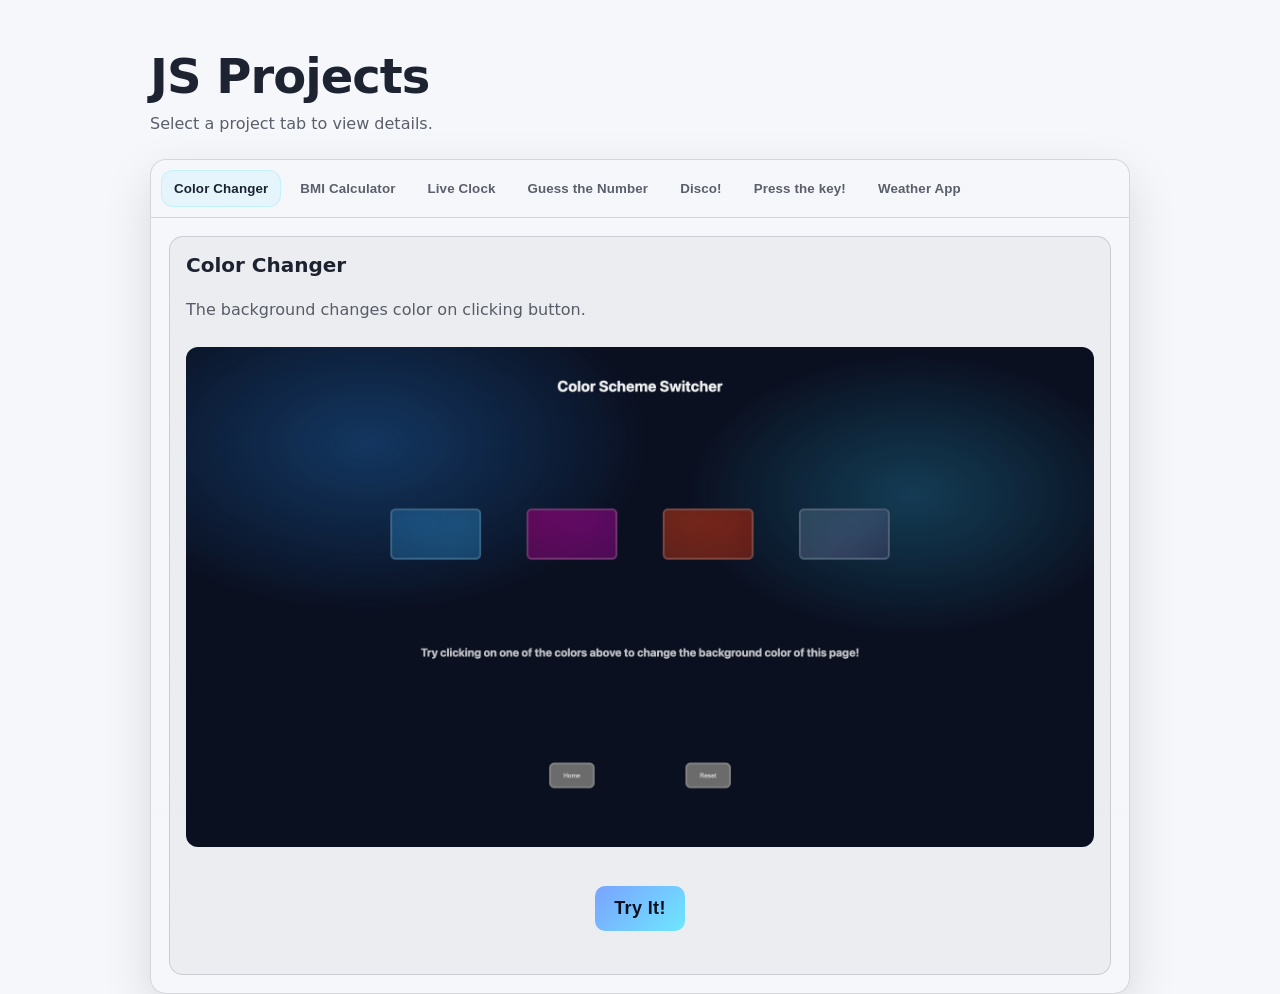
<file: 07_Projects/index.html>
<!doctype html>
<html lang="en">
  <head>
    <meta charset="UTF-8" />
    <meta name="viewport" content="width=device-width, initial-scale=1.0" />
    <title>JS Projects</title>
    <link rel="stylesheet" href="./styles.css" />
  </head>
  <body>
    <main class="page">
      <header class="header">
        <h1 class="mainHead">JS Projects</h1>
        <p class="subHead">Select a project tab to view details.</p>
      </header>

      <section class="content">
        <div class="cardBtns">
          <button class="cardBtn1 btn">Color Changer</button>

          <button class="cardBtn2 btn">BMI Calculator</button>

          <button class="cardBtn3 btn">Live Clock</button>

          <button class="cardBtn4 btn">Guess the Number</button>

          <button class="cardBtn5 btn">Disco!</button>

          <button class="cardBtn6 btn">Press the key!</button>

          <button class="cardBtn7 btn">Weather App</button>
        </div>

        <div class="cards">
          <article class="card1 info">
            <h2>Color Changer</h2>
            <p>The background changes color on clicking button.</p>

            <img src="./img/p1.png" class="cardImg" />

            <button class="btnDiff" data-link="./p1/p1index.html">
              Try It!
            </button>
          </article>

          <article class="card2 info">
            <h2>BMI Calculator</h2>
            <p>
              Calculate you BMI.
            </p>

            <img src="./img/p2.png" class="cardImg" />

            <button class="btnDiff" data-link="./p2/p2index.html">
              Try It!
            </button>
          </article>

          <article class="card3 info">
            <h2>Live Clock</h2>
            <p>
              See your current time.
            </p>

            <img src="./img/p3.png" class="cardImg" />

            <button class="btnDiff" data-link="./p3/p3index.html">
              Try It!
            </button>
          </article>

          <article class="card4 info">
            <h2>Guess the Number Game</h2>
            <p>
              Play and Guess!
            </p>

            <img src="./img/p4.png" class="cardImg" />

            <button class="btnDiff" data-link="./p4/p4index.html">
              Try It!
            </button>
          </article>

          <article class="card5 info">
            <h2>Disco!</h2>
            <p>
              Background will change color each second.
            </p>

            <img src="./img/p5.png" class="cardImg" />

            <button class="btnDiff" data-link="./p5/p5index.html">
              Try It!
            </button>
          </article>

          <article class="card6 info">
            <h2>Press the key!</h2>
            <p>
              Press and see in live time which key is pressed,
            </p>

            <img src="./img/p6.png" class="cardImg" />

            <button class="btnDiff" data-link="./p6/p6index.html">
              Try It!
            </button>
          </article>

          <article class="card7 info">
            <h2>Weather App</h2>
            <p>
              Live Working weather website app.
            </p>

            <img src="./img/p7.png" class="cardImg" />

            <button class="btnDiff" data-link="./p7_weatherApp/p7index.html">
              Try It!
            </button>
          </article>

          
        </div>
      </section>
    </main>

    <script src="./script.js"></script>
  </body>
</html>
</file>
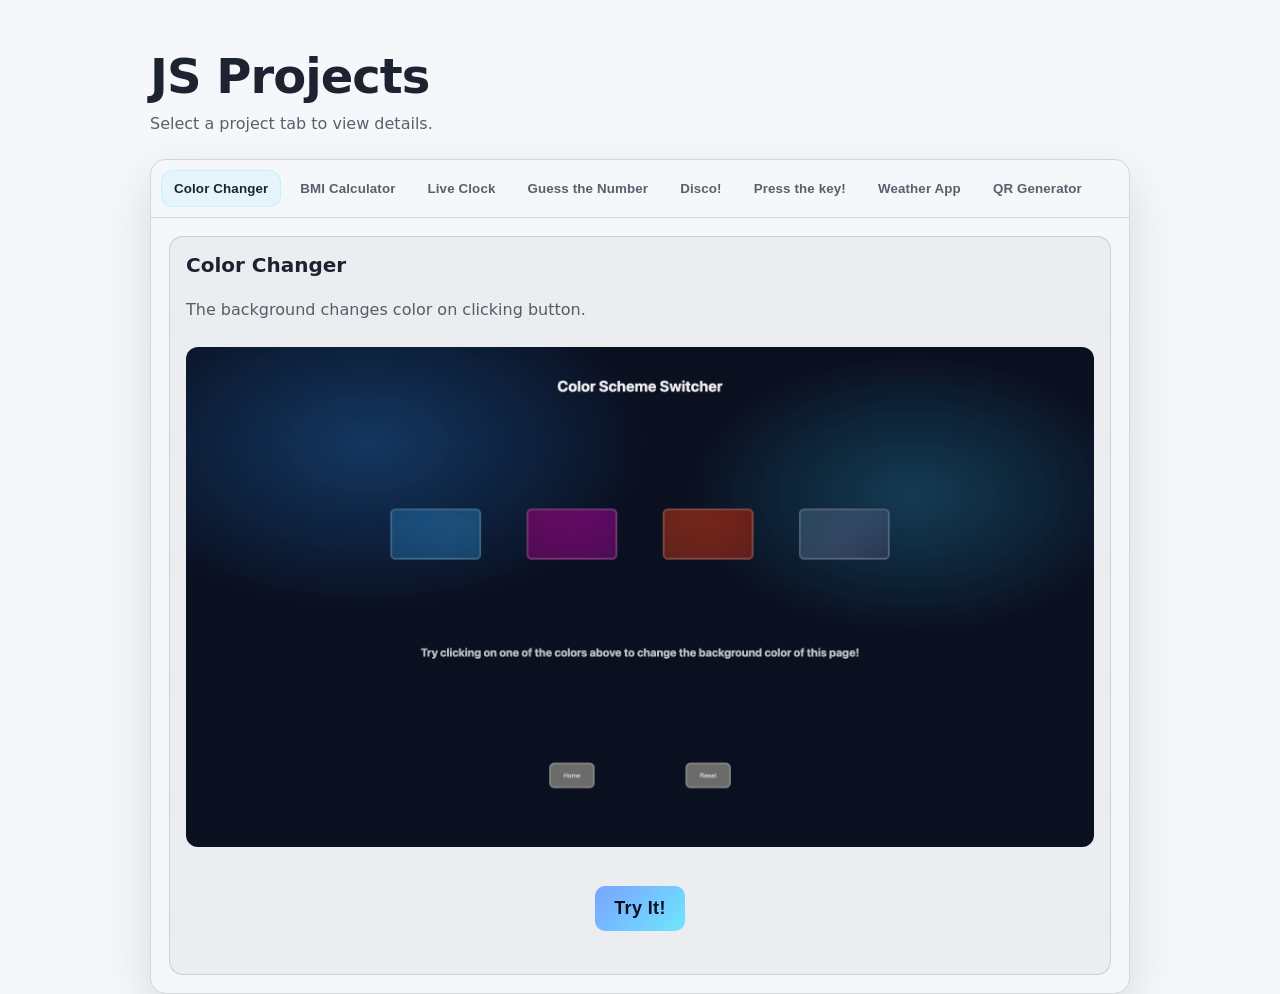
<file: 07_Projects/main/index.html>
<!doctype html>
<html lang="en">
  <head>
    <meta charset="UTF-8" />
    <meta name="viewport" content="width=device-width, initial-scale=1.0" />
    <title>JS Projects</title>
    <link rel="stylesheet" href="./styles.css" />
  </head>
  <body>
    <main class="page">
      <header class="header">
        <h1 class="mainHead">JS Projects</h1>
        <p class="subHead">Select a project tab to view details.</p>
      </header>

      <section class="content">
        <div class="cardBtns">
          <button class="cardBtn1 btn">Color Changer</button>

          <button class="cardBtn2 btn">BMI Calculator</button>

          <button class="cardBtn3 btn">Live Clock</button>

          <button class="cardBtn4 btn">Guess the Number</button>

          <button class="cardBtn5 btn">Disco!</button>

          <button class="cardBtn6 btn">Press the key!</button>

          <button class="cardBtn7 btn">Weather App</button>

          <button class="cardBtn8 btn">QR Generator</button>
        </div>

        <div class="cards">
          <article class="card1 info">
            <h2>Color Changer</h2>
            <p>The background changes color on clicking button.</p>

            <img src="./img/p1.png" class="cardImg" />

            <button class="btnDiff" data-link="../p1/p1index.html">
              Try It!
            </button>
          </article>

          <article class="card2 info">
            <h2>BMI Calculator</h2>
            <p>
              Calculate you BMI.
            </p>

            <img src="./img/p2.png" class="cardImg" />

            <button class="btnDiff" data-link="../p2/p2index.html">
              Try It!
            </button>
          </article>

          <article class="card3 info">
            <h2>Live Clock</h2>
            <p>
              See your current time.
            </p>

            <img src="./img/p3.png" class="cardImg" />

            <button class="btnDiff" data-link="../p3/p3index.html">
              Try It!
            </button>
          </article>

          <article class="card4 info">
            <h2>Guess the Number Game</h2>
            <p>
              Play and Guess!
            </p>

            <img src="./img/p4.png" class="cardImg" />

            <button class="btnDiff" data-link="../p4/p4index.html">
              Try It!
            </button>
          </article>

          <article class="card5 info">
            <h2>Disco!</h2>
            <p>
              Background will change color each second.
            </p>

            <img src="./img/p5.png" class="cardImg" />

            <button class="btnDiff" data-link="../p5/p5index.html">
              Try It!
            </button>
          </article>

          <article class="card6 info">
            <h2>Press the key!</h2>
            <p>
              Press and see in live time which key is pressed,
            </p>

            <img src="./img/p6.png" class="cardImg" />

            <button class="btnDiff" data-link="../p6/p6index.html">
              Try It!
            </button>
          </article>

          <article class="card7 info">
            <h2>Weather App</h2>
            <p>
              Live Working weather website app.
            </p>

            <img src="./img/p7.png" class="cardImg" />

            <button class="btnDiff" data-link="../p7_weatherApp/p7index.html">
              Try It!
            </button>
          </article>

          <article class="card8 info">
            <h2>QR Generator</h2>
            <p>
              Generate your own QR.
            </p>

            <img src="./img/p8.png" class="cardImg" />

            <button class="btnDiff" data-link="../p8_qrCodeGen/p8index.html">
              Try It!
            </button>
          </article>

          
        </div>
      </section>
    </main>

    <script src="./script.js"></script>
  </body>
</html>
</file>
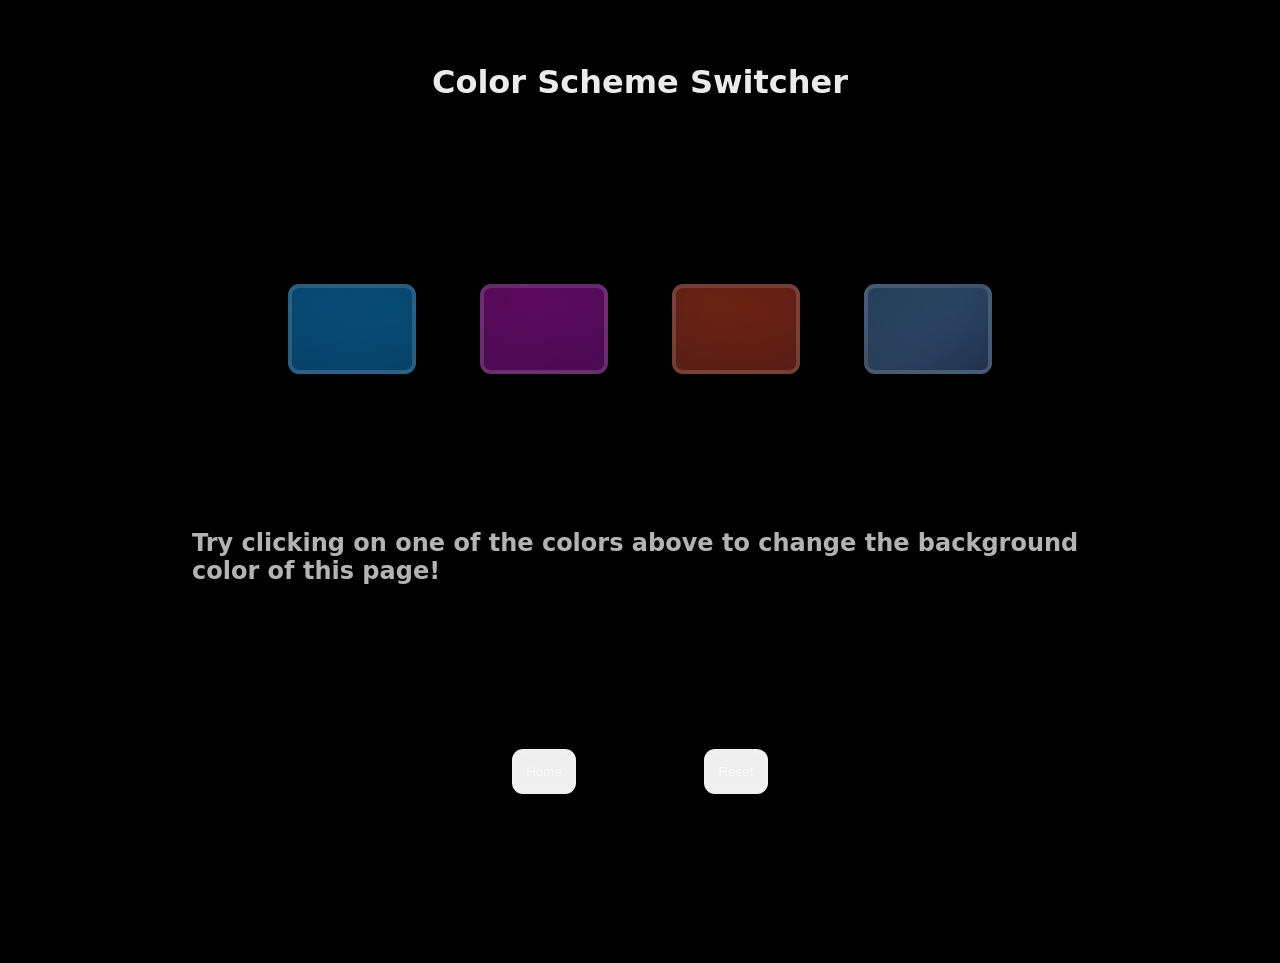
<file: 07_Projects/p1/p1index.html>
<!DOCTYPE html>
<html lang="en">
<head>
    <meta charset="UTF-8">
    <meta name="viewport" content="width=device-width, initial-scale=1.0">
    <title>Bg changer</title>
    <link rel="stylesheet" href="p1styles.css" />
</head>
<body>

    <header>
        <div><h1 class="mainHead"> Color Scheme Switcher </h1></div>
    </header>

    <section>

        <div class="btns">
            <button class="btn b1"></button>
            <button class="btn b2"></button>
            <button class="btn b3"></button>
            <button class="btn b4"></button>
        </div>

        <div class="content">
            <h2>Try clicking on one of the colors above to change the background color of this page!</h2>
        </div>

    </section>

    <footer>
        <button class="fbtn fb1">Home</button>
        <button class="fbtn fb2">Reset</button>
    </footer>

    <script src="p1script.js"></script>
</body>

</html>
</file>
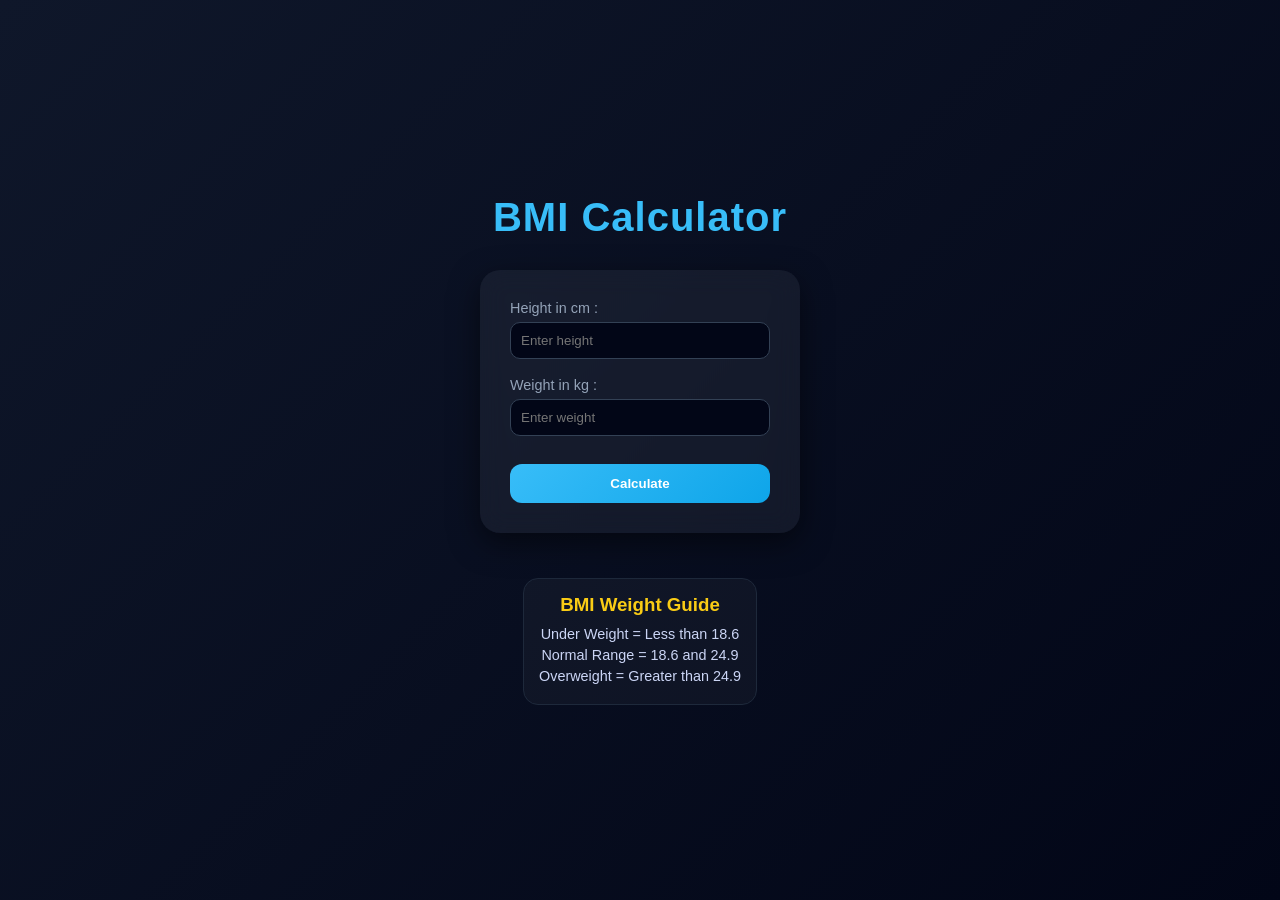
<file: 07_Projects/p2/p2index.html>
<!DOCTYPE html>
<html lang="en">
<head>
    <meta charset="UTF-8">
    <meta name="viewport" content="width=device-width, initial-scale=1.0">
    <title>BMI Calculator</title>
    <link rel="stylesheet" href="/07_Projects/p2/p2styles.css">
</head>
<body>

    <header class="mainHead">
        <h1>BMI Calculator</h1>
    </header>

    <section class="content">

        <form class="input" >

            <p class="inputHt"> 
                <label>Height in cm : </label>
                <input type="text" id="ht" placeholder="Enter height">
            </p>

            <p class="inputWt">
                <label>Weight in kg : </label>
                <input type="text" id="wt" placeholder="Enter weight">
            </p>

            <button class="calculate">Calculate</button>

        </form>

    </section>

    <footer class="display">

        <div class="results"></div>

        <div class="Info">

            <h3> BMI Weight Guide</h3>
            <p>Under Weight = Less than 18.6</p>
            <p>Normal Range = 18.6 and 24.9</p>
            <p>Overweight = Greater than 24.9</p>

        </div>

    </footer>

    <script src="/07_Projects/p2/p2script.js"></script>
</body>
</html>
</file>
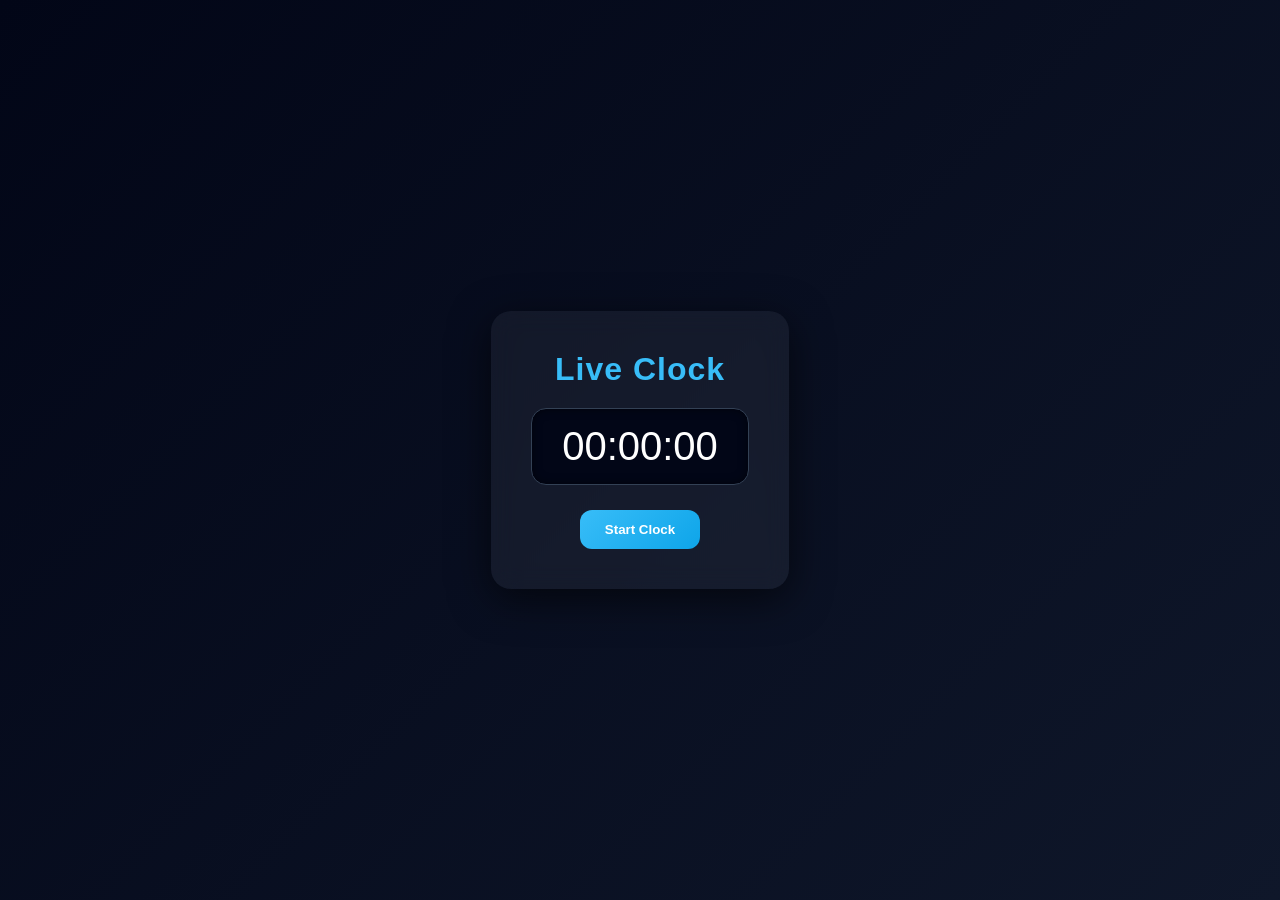
<file: 07_Projects/p3/p3index.html>
<!DOCTYPE html>
<html lang="en">
<head>
  <meta charset="UTF-8">
  <meta name="viewport" content="width=device-width, initial-scale=1.0">
  <title>Live Clock</title>
  <link rel="stylesheet" href="/07_Projects/p3/p3styles.css">
</head>
<body>

  <div class="container">

    <h1>Live Clock</h1>

    <div class="clock-box">
      <p id="time">00:00:00</p>
    </div>

    <button id="startBtn">Start Clock</button>

  </div>

  <script src="/07_Projects/p3/p3script.js"></script>
</body>
</html>
</file>
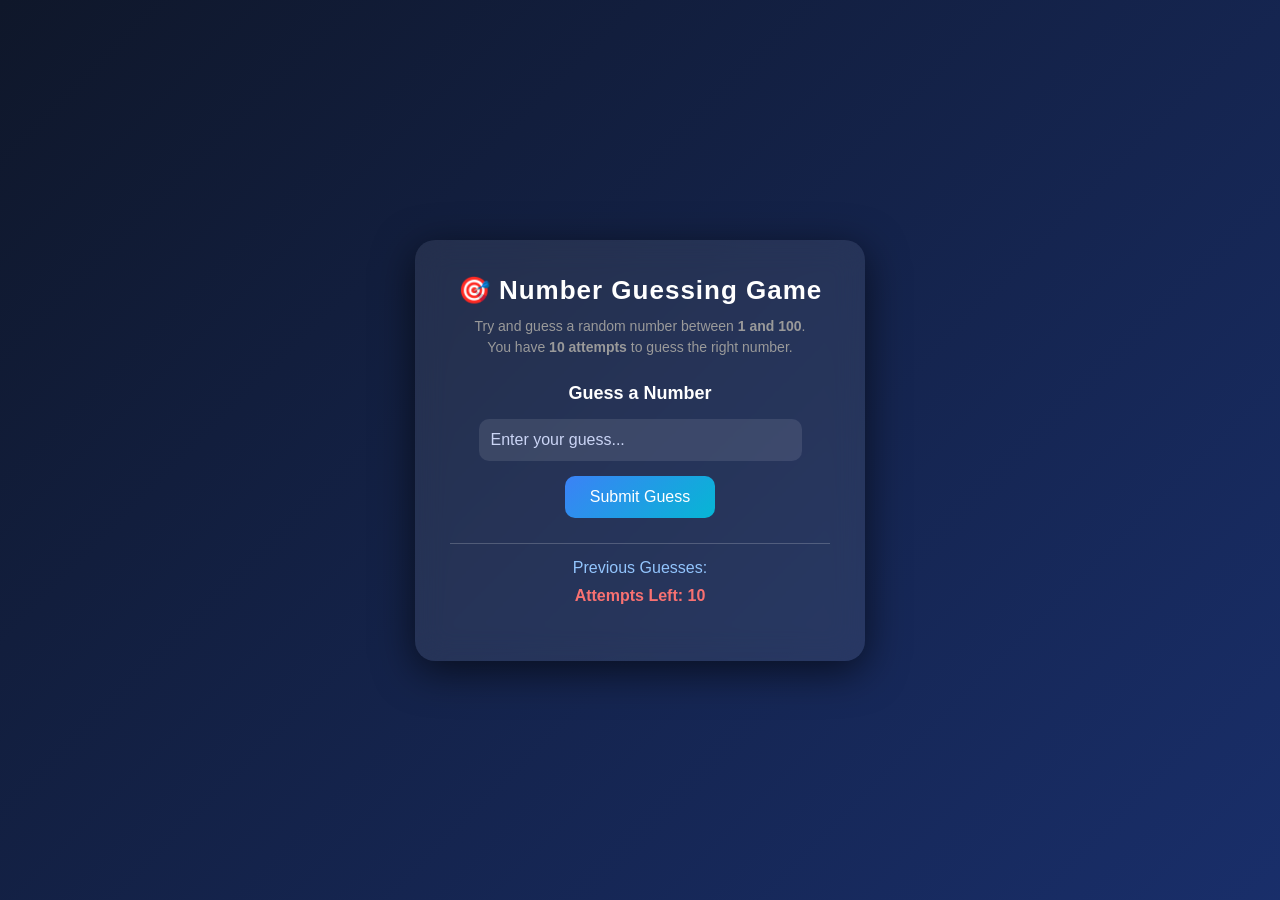
<file: 07_Projects/p4/p4index.html>
<!DOCTYPE html>
<html lang="en">
<head>
<meta charset="UTF-8">
<title>Number Guessing Game</title>
<link rel="stylesheet" href="./p4styles.css" />
</head>

<body>

<div class="container">

  <h1>🎯 Number Guessing Game</h1>
  
  <p class="subtitle">
    Try and guess a random number between <b>1 and 100</b>.<br>
    You have <b>10 attempts</b> to guess the right number.
  </p>

  <form>
    <h2>Guess a Number</h2>
    
    <input id = "num" type="number" placeholder="Enter your guess..." min="1" max="100">
    
    <br>
    
    <button type="submit">Submit Guess</button>
  </form>

  <div class="result">
    <p class="guesses">Previous Guesses: </p>
    <span class="values"></span>
    <p class="attempts">Attempts Left: 10</p>
    <h3 class="display"></h3>
  </div>

</div>

<script src="./p4script.js"></script>

</body>
</html>
</file>
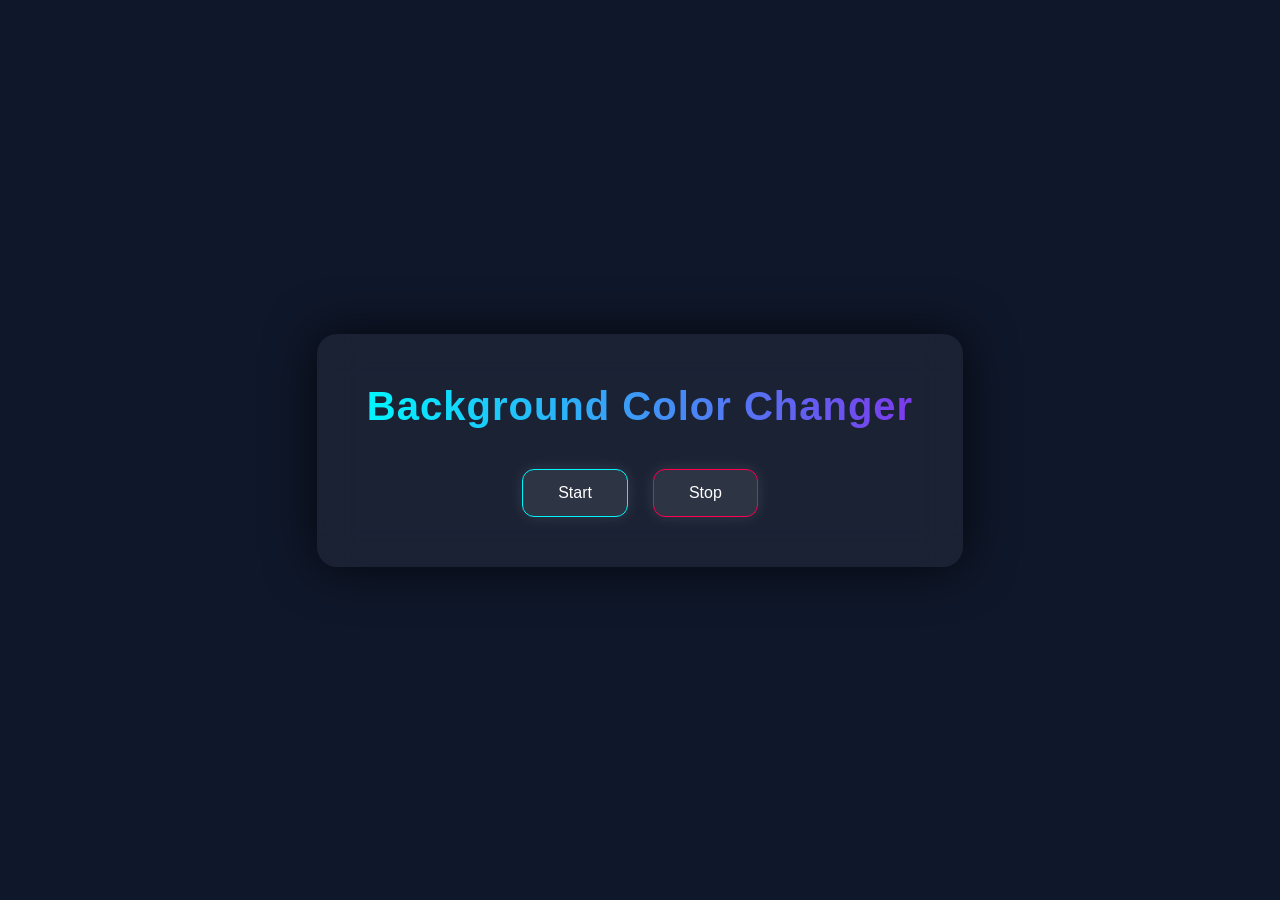
<file: 07_Projects/p5/p5index.html>
<!DOCTYPE html>
<html lang="en">
<head>
  <meta charset="UTF-8">
  <title>Disco!</title>
  <link rel="stylesheet" href="./p5styles.css">
</head>

<body>

  <div class="container">
    <h1>Background Color Changer</h1>

    <div class="btn-group">
      <button id="startBtn" class="btn start">Start</button>
      <button id="stopBtn" class="btn stop">Stop</button>
    </div>
  </div>
  <script src="./p5script.js"></script>
</body>
</html>
</file>
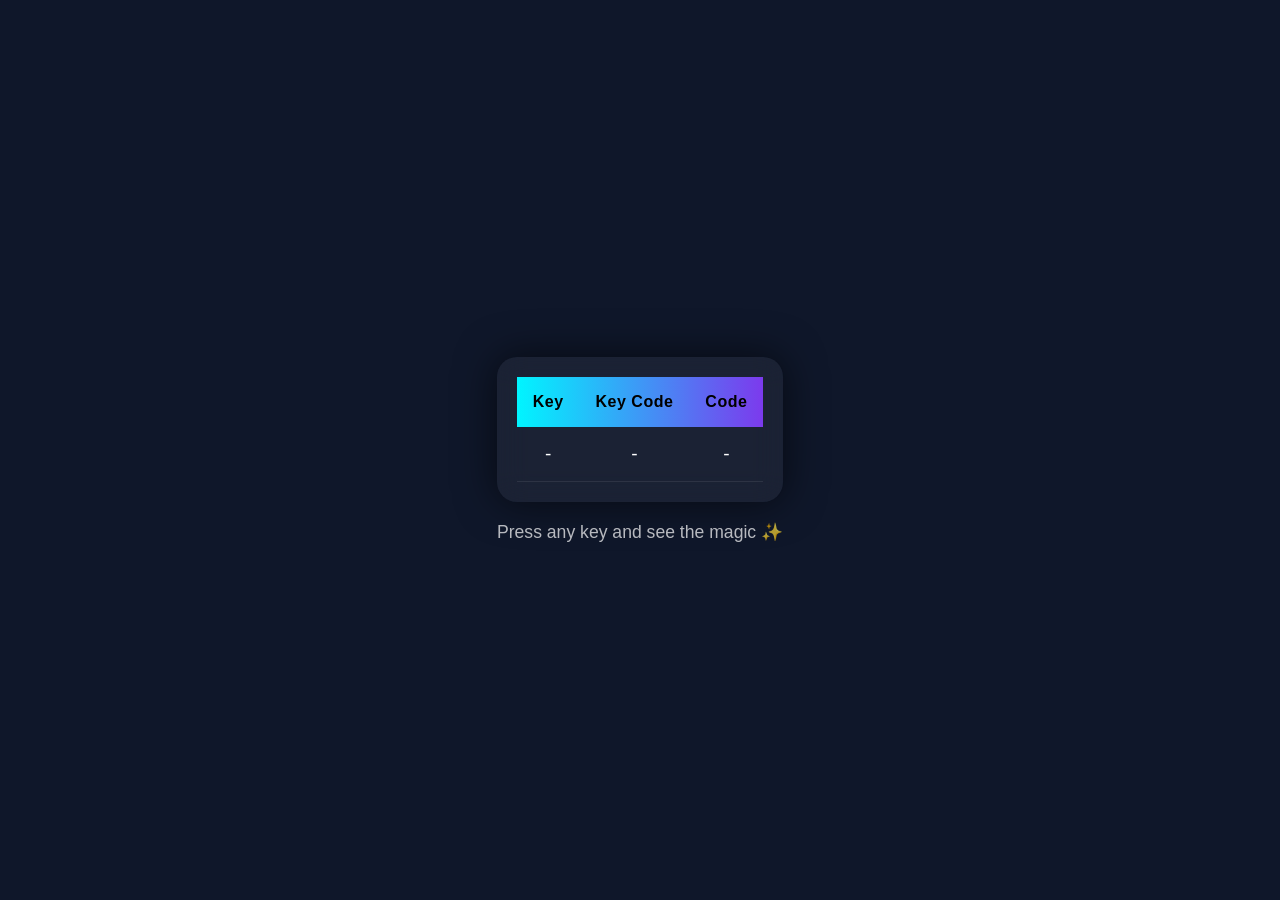
<file: 07_Projects/p6/p6index.html>
<!DOCTYPE html>
<html lang="en">
<head>
  <meta charset="UTF-8">
  <meta name="viewport" content="width=device-width, initial-scale=1.0">
  <title>Keyboard Check</title>
  <link rel="stylesheet" href="./p6styles.css">
</head>

<body>

  <main class="content">

    <div class="display">
      <div class="table">
        <table>
          
          <thead>
            <tr>
              <th>Key</th>
              <th>Key Code</th>
              <th>Code</th>
            </tr>
          </thead>

          <tbody>
            <tr>
              <td id="key">-</td>
              <td id="keyCode">-</td>
              <td id="code">-</td>
            </tr>
          </tbody>

        </table>
      </div>
    </div>

    <div class="text">Press any key and see the magic ✨</div>

  </main>

  <script src="./p6script.js"></script>
</body>
</html>
</file>
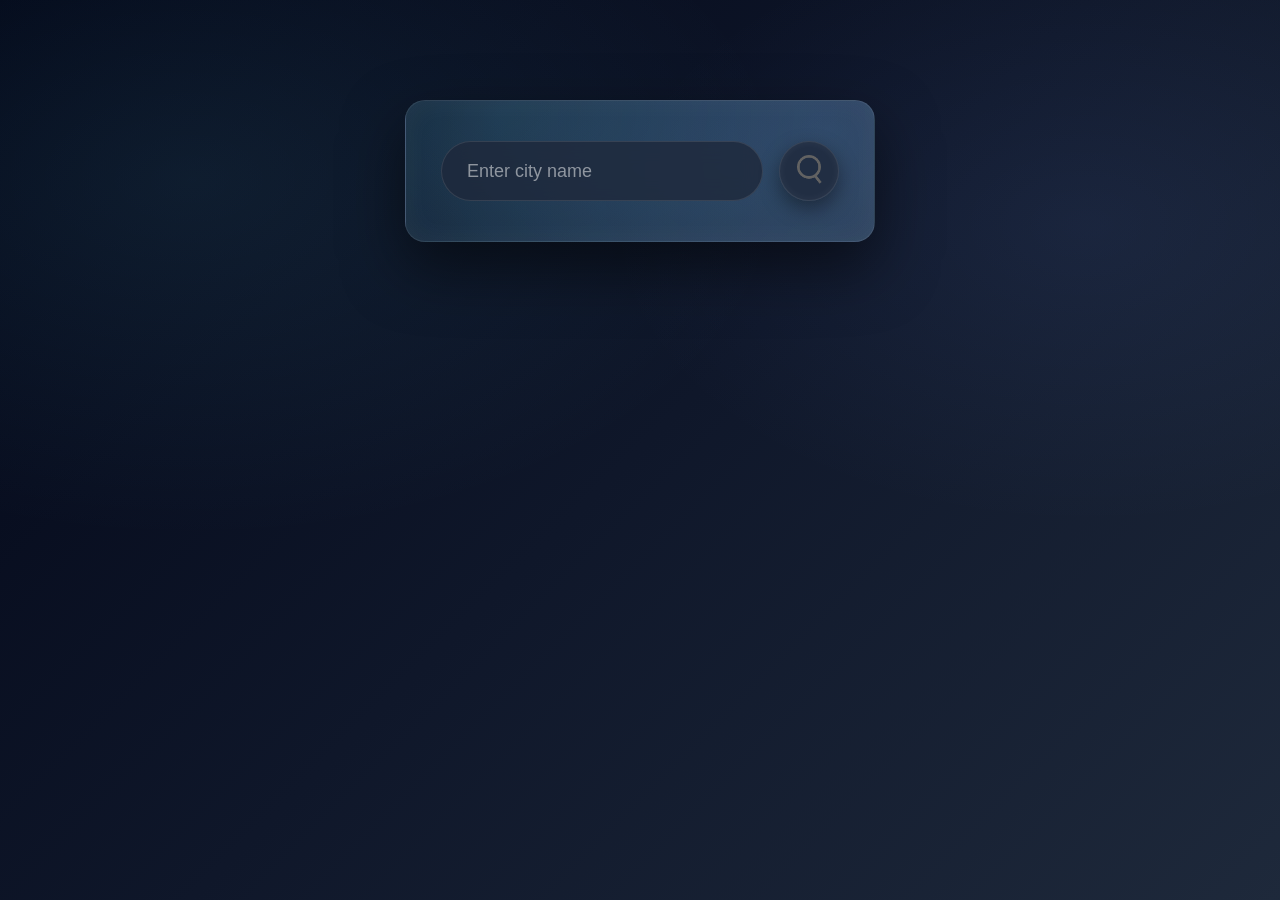
<file: 07_Projects/p7_weatherApp/p7index.html>
<!DOCTYPE html>
<html lang="en">
<head>
    <meta charset="UTF-8">
    <meta name="viewport" content="width=device-width, initial-scale=1.0">
    <link rel="stylesheet" href="./p7styles.css">
    <title>Weather App</title>
</head>
<body>
    
    <div class="card">

        <div class="search">

            <input type="text" placeholder="Enter city name " spellcheck="false">

            <button>
                <img src="./img/search.png" alt="search_icon">
            </button>

        </div>

        <div class="error">
            <p>Invalid city name!</p>
        </div>

        <div class="weather">

            <img src="./img/rain.png" alt="weather_icon" class="weather-icon">

            <h1 class="temp">22°C</h1>
            <h2 class="city">New York</h2>

            <div class="details">

                <div class="col">

                    <img src="./img/humidity.png" alt="humidity_img">

                    <div>
                        <p class="humidity">50%</p>
                        <p>Humidity</p>
                    </div>

                </div>

                <div class="col">

                    <img src="./img/wind.png" alt="wind_img">

                    <div>
                        <p class="wind">15 km/h</p>
                        <p>Humidity</p>
                    </div>

                </div>
            </div>

        </div>
    </div>

    <script src="./p7script.js"></script>
</body>
</html>
</file>
<file: 07_Projects/styles.css>
:root {
  color-scheme: light dark;
  --bg: #0b1020;
  --card: rgba(255, 255, 255, 0.06);
  --text: rgba(255, 255, 255, 0.92);
  --muted: rgba(255, 255, 255, 0.7);
  --border: rgba(255, 255, 255, 0.14);
  --focus: #7aa2ff;
  --shadow: 0 18px 50px rgba(0, 0, 0, 0.35);
}

@media (prefers-color-scheme: light) {
  :root {
    --bg: #f6f7fb;
    --card: rgba(0, 0, 0, 0.04);
    --text: rgba(10, 16, 32, 0.92);
    --muted: rgba(10, 16, 32, 0.66);
    --border: rgba(10, 16, 32, 0.14);
    --focus: #2f6bff;
    --shadow: 0 18px 50px rgba(0, 0, 0, 0.12);
  }
}

* {
  box-sizing: border-box;
}

html,
body {
  height: 100%;
}

body {
  margin: 0;
  overflow-x: hidden;
  font-family: ui-sans-serif, system-ui, -apple-system, Segoe UI, Roboto, Helvetica,
    Arial, "Apple Color Emoji", "Segoe UI Emoji";
  background: 
    var(--bg);
  color: var(--text);
  opacity: 1;
  transition: opacity 0.4s ease;

}

body.fade-out {
  opacity: 0;
}

.page {
  width: min(980px, calc(100% - 32px));
  margin: 48px auto;
}

.mainHead {
  margin: 0;
  font-size: clamp(2rem, 2.6vw + 1.4rem, 3rem);
  letter-spacing: -0.02em;
}

.subHead {
  margin: 10px 0 0;
  color: var(--muted);
}

.content {
  margin-top: 26px;
  border: 1px solid var(--border);
  border-radius: 16px;
  background: linear-gradient(
    180deg,
    rgba(255, 255, 255, 0.06),
    rgba(255, 255, 255, 0.03)
  );
  box-shadow: var(--shadow);
  overflow: hidden;
}

.cardBtns {
  display: flex;
  gap: 6px;
  padding: 10px;
  border-bottom: 1px solid var(--border);
  flex-wrap: wrap;
}

.btn {
  appearance: none;
  border: 1px solid transparent;
  background: transparent;
  color: var(--muted);
  padding: 10px 12px;
  border-radius: 12px;
  cursor: pointer;
  font-weight: 650;
  letter-spacing: 0.01em;
  transition: transform 120ms ease, background 120ms ease, border-color 120ms ease,
    color 120ms ease;
}

.btn:hover {
  background: rgba(255, 255, 255, 0.06);
  color: var(--text);
}

.btn.active {
  background: rgba(110, 231, 255, 0.12);
  border-color: rgba(110, 231, 255, 0.28);
  color: var(--text);
}

.btn:active {
  transform: translateY(1px);
}

.btn:focus-visible {
  outline: 2px solid var(--focus);
  outline-offset: 2px;
}

.cards {
  padding: 18px;
}


.info {
  display: none;   /* default hidden */
  padding: 16px;
  border-radius: 14px;
  background: var(--card);
  border: 1px solid var(--border);
  flex-direction: column;
  gap: 12px;
}

.info.active {
  display: flex;
}

.info h2 {
  margin: 0 0 8px;
  font-size: 1.25rem;
}

.info p {
  margin: 0;
  color: var(--muted);
  line-height: 1.6;
}


.btnDiff {
  height: 5vh;
  width: 7vw;
  border: none;
  background: linear-gradient(135deg, #7aa2ff, #6ee7ff);
  color: #0b1020;
  padding: 10px 16px;
  border-radius: 10px;
  cursor: pointer;
  font-size: large;
  font-weight: 700;
  letter-spacing: 0.02em;
  /* margin-top: 3vh; */
  margin: 3vh auto;
  transition: all 0.2s ease;
}

/* Hover */
.btnDiff:hover {
  transform: translateY(-2px) scale(1.03);
  box-shadow: 0 10px 25px rgba(122, 162, 255, 0.4);
}

/* Click */
.btnDiff:active {
  transform: translateY(1px) scale(0.98);
  box-shadow: none;
}

/* Focus */
.btnDiff:focus-visible {
  outline: 2px solid var(--focus);
}

.cardImg {
  width: 100%;
  height: 500px;
  object-fit: cover;
  border-radius: 12px;
  margin-top: 12px;
}
</file>
<file: 07_Projects/main/styles.css>
:root {
  color-scheme: light dark;
  --bg: #0b1020;
  --card: rgba(255, 255, 255, 0.06);
  --text: rgba(255, 255, 255, 0.92);
  --muted: rgba(255, 255, 255, 0.7);
  --border: rgba(255, 255, 255, 0.14);
  --focus: #7aa2ff;
  --shadow: 0 18px 50px rgba(0, 0, 0, 0.35);
}

@media (prefers-color-scheme: light) {
  :root {
    --bg: #f6f7fb;
    --card: rgba(0, 0, 0, 0.04);
    --text: rgba(10, 16, 32, 0.92);
    --muted: rgba(10, 16, 32, 0.66);
    --border: rgba(10, 16, 32, 0.14);
    --focus: #2f6bff;
    --shadow: 0 18px 50px rgba(0, 0, 0, 0.12);
  }
}

* {
  box-sizing: border-box;
}

html,
body {
  height: 100%;
}

body {
  margin: 0;
  overflow-x: hidden;
  font-family: ui-sans-serif, system-ui, -apple-system, Segoe UI, Roboto, Helvetica,
    Arial, "Apple Color Emoji", "Segoe UI Emoji";
  background: 
    var(--bg);
  color: var(--text);
  opacity: 1;
  transition: opacity 0.4s ease;

}

body.fade-out {
  opacity: 0;
}

.page {
  width: min(980px, calc(100% - 32px));
  margin: 48px auto;
}

.mainHead {
  margin: 0;
  font-size: clamp(2rem, 2.6vw + 1.4rem, 3rem);
  letter-spacing: -0.02em;
}

.subHead {
  margin: 10px 0 0;
  color: var(--muted);
}

.content {
  margin-top: 26px;
  border: 1px solid var(--border);
  border-radius: 16px;
  background: linear-gradient(
    180deg,
    rgba(255, 255, 255, 0.06),
    rgba(255, 255, 255, 0.03)
  );
  box-shadow: var(--shadow);
  overflow: hidden;
}

.cardBtns {
  display: flex;
  gap: 6px;
  padding: 10px;
  border-bottom: 1px solid var(--border);
  flex-wrap: wrap;
}

.btn {
  appearance: none;
  border: 1px solid transparent;
  background: transparent;
  color: var(--muted);
  padding: 10px 12px;
  border-radius: 12px;
  cursor: pointer;
  font-weight: 650;
  letter-spacing: 0.01em;
  transition: transform 120ms ease, background 120ms ease, border-color 120ms ease,
    color 120ms ease;
}

.btn:hover {
  background: rgba(255, 255, 255, 0.06);
  color: var(--text);
}

.btn.active {
  background: rgba(110, 231, 255, 0.12);
  border-color: rgba(110, 231, 255, 0.28);
  color: var(--text);
}

.btn:active {
  transform: translateY(1px);
}

.btn:focus-visible {
  outline: 2px solid var(--focus);
  outline-offset: 2px;
}

.cards {
  padding: 18px;
}


.info {
  display: none;   /* default hidden */
  padding: 16px;
  border-radius: 14px;
  background: var(--card);
  border: 1px solid var(--border);
  flex-direction: column;
  gap: 12px;
}

.info.active {
  display: flex;
}

.info h2 {
  margin: 0 0 8px;
  font-size: 1.25rem;
}

.info p {
  margin: 0;
  color: var(--muted);
  line-height: 1.6;
}


.btnDiff {
  height: 5vh;
  width: 7vw;
  border: none;
  background: linear-gradient(135deg, #7aa2ff, #6ee7ff);
  color: #0b1020;
  padding: 10px 16px;
  border-radius: 10px;
  cursor: pointer;
  font-size: large;
  font-weight: 700;
  letter-spacing: 0.02em;
  /* margin-top: 3vh; */
  margin: 3vh auto;
  transition: all 0.2s ease;
}

/* Hover */
.btnDiff:hover {
  transform: translateY(-2px) scale(1.03);
  box-shadow: 0 10px 25px rgba(122, 162, 255, 0.4);
}

/* Click */
.btnDiff:active {
  transform: translateY(1px) scale(0.98);
  box-shadow: none;
}

/* Focus */
.btnDiff:focus-visible {
  outline: 2px solid var(--focus);
}

.cardImg {
  width: 100%;
  height: 500px;
  object-fit: cover;
  border-radius: 12px;
  margin-top: 12px;
}
</file>
<file: 07_Projects/p1/p1styles.css>
:root {
  color-scheme: light dark;
  --bg: #0b1020;
  --card: rgba(255, 255, 255, 0.06);
  --text: rgba(255, 255, 255, 0.92);
  --muted: rgba(255, 255, 255, 0.7);
  --border: rgba(255, 255, 255, 0.14);
  --focus: #7aa2ff;
  --shadow: 0 18px 50px rgba(0, 0, 0, 0.35);
}

/* Reset */
* {
  box-sizing: border-box;
  margin: 0;
  padding: 0;
}

/* Full height */
html,
body {
  height: 100%;
  width: 100%;
}

/* Body styling */
body {
  overflow-x: hidden;
  overflow-y: hidden;
  font-family:
    ui-sans-serif,
    system-ui,
    -apple-system,
    Segoe UI,
    Roboto,
    Helvetica,
    Arial,
    "Apple Color Emoji",
    "Segoe UI Emoji";
  background: black;
  color: var(--text);
}

/* Heading */
.mainHead {
  text-align: center;
  margin: 7vh auto;
}

/* Section layout */
section {
  height: 60vh;
  width: 70vw;
  margin: 5vh auto;

  display: flex;
  flex-direction: column;
  align-items: center;
  justify-content: center;
}

/* Buttons container */
.btns {
  height: 25vh;
  width: 60vw;
  display: flex;
  gap: 5vw;
  margin-bottom: 20px;
  flex-wrap: wrap;
  justify-content: center;
}

/* Buttons */
.btn {
  width: 10vw;
  height: 10vh;
  border: 4px solid var(--border);
  border-radius: 11px;

  transition: all 0.3s ease;
  cursor: pointer;
}

/* Hover effect */
.btn:hover {
  transform: scale(1.08);
  box-shadow:
    0 0 15px rgba(110, 231, 255, 0.4),
    0 0 30px rgba(122, 162, 255, 0.3),
    0 0 50px rgba(255, 0, 150, 0.2);
}

/* Click effect */
.btn:active {
  transform: scale(0.92);
}

.content {
  color: var(--muted);
}

footer {
  display: flex;
  align-items: center;
  justify-content: center;
  gap: 10vw;
}

.fbtn {
  width: 5vw;
  height: 5vh;
  border: 4px solid var(--border);
  border-radius: 11px;
  color: var(--muted);

  transition: all 0.3s ease;
  cursor: pointer;
}

/* Footer hover */
.fbtn:hover {
  transform: scale(1.1);
  box-shadow: 0 0 20px rgba(122, 162, 255, 0.4);
}

/* Footer click */
.fbtn:active {
  transform: scale(0.92);
}

/* Background variants */
.b1 {
  background:
    radial-gradient(1000px 600px at 20% 20%,
      rgba(0, 150, 255, 0.25),
      transparent 60%),
    radial-gradient(800px 500px at 80% 30%,
      rgba(0, 200, 255, 0.2),
      transparent 60%),
    #0b1020;
}

.b2 {
  background:
    radial-gradient(900px 600px at 30% 10%,
      rgba(255, 0, 150, 0.25),
      transparent 60%),
    radial-gradient(800px 500px at 70% 20%,
      rgba(150, 0, 255, 0.2),
      transparent 60%),
    #0b1020;
}

.b3 {
  background:
    radial-gradient(1000px 600px at 30% 20%,
      rgba(255, 100, 0, 0.25),
      transparent 60%),
    radial-gradient(800px 500px at 70% 30%,
      rgba(255, 0, 0, 0.2),
      transparent 60%),
    #0b1020;
}

.b4 {
  background:
    radial-gradient(1200px 700px at 10% 10%,
      rgba(0, 255, 200, 0.15),
      transparent 60%),
    radial-gradient(1000px 600px at 90% 20%,
      rgba(100, 150, 255, 0.15),
      transparent 60%),
    radial-gradient(900px 600px at 50% 90%,
      rgba(255, 0, 150, 0.12),
      transparent 60%),
    linear-gradient(135deg, #0b1020 0%, #0f172a 50%, #020617 100%);
}
</file>
<file: 07_Projects/p2/p2styles.css>
/* RESET */
* {
  margin: 0;
  padding: 0;
  box-sizing: border-box;
}

/* BODY */
body {
  font-family: 'Segoe UI', sans-serif;
  background: linear-gradient(135deg, #0f172a, #020617);
  color: #e2e8f0;
  min-height: 100vh;
  display: flex;
  flex-direction: column;
  align-items: center;
  justify-content: center;
}

/* HEADER */
.mainHead h1 {
  font-size: 2.5rem;
  margin-bottom: 30px;
  letter-spacing: 1px;
  color: #38bdf8;
}

/* CARD CONTAINER */
.content {
  background: rgba(255, 255, 255, 0.05);
  backdrop-filter: blur(12px);
  padding: 30px;
  border-radius: 20px;
  box-shadow: 0 10px 30px rgba(0,0,0,0.5);
  width: 320px;
  transition: transform 0.3s ease;
}

.content:hover {
  transform: scale(1.02);
}

/* FORM LAYOUT */
form.input {
  display: flex;
  flex-direction: column;
}

/* INPUT FIELD */
.input p {
  margin-bottom: 18px;
}

label {
  display: block;
  margin-bottom: 6px;
  font-size: 0.9rem;
  color: #94a3b8;
}

input {
  width: 100%;
  padding: 10px;
  border-radius: 10px;
  border: 1px solid #334155;
  background: #020617;
  color: white;
  outline: none;
  transition: 0.3s;
}

input:focus {
  border-color: #38bdf8;
  box-shadow: 0 0 8px #38bdf8;
}

/* BUTTON */
.calculate {
  margin-top: 10px;
  padding: 12px;
  width: 100%;
  border-radius: 12px;
  border: none;
  background: linear-gradient(135deg, #38bdf8, #0ea5e9);
  color: white;
  font-weight: bold;
  cursor: pointer;
  transition: all 0.3s ease;
}

.calculate:hover {
  transform: scale(1.05);
  box-shadow: 0 0 20px #38bdf8;
}

.calculate:active {
  transform: scale(0.96);
}

/* RESULT BOX */
.results {
  margin-top: 20px;
  font-size: 1.2rem;
  text-align: center;
  color: #22c55e;
}

/* INFO CARD */
.Info {
  margin-top: 25px;
  background: rgba(255,255,255,0.03);
  padding: 15px;
  border-radius: 15px;
  border: 1px solid #1e293b;
}

.Info h3 {
  margin-bottom: 10px;
  color: #facc15;
}

.Info p {
  font-size: 0.9rem;
  color: #cbd5f5;
  margin-bottom: 5px;
}

/* FOOTER ALIGN */
.display {
  margin-top: 20px;
  text-align: center;
}

/* RESPONSIVE */
@media (max-width: 400px) {
  .content {
    width: 90%;
  }
}
</file>
<file: 07_Projects/p3/p3styles.css>
/* RESET */
* {
  margin: 0;
  padding: 0;
  box-sizing: border-box;
}

/* BODY */
body {
  height: 100vh;
  display: flex;
  justify-content: center;
  align-items: center;
  font-family: 'Segoe UI', sans-serif;
  background: linear-gradient(135deg, #020617, #0f172a);
  color: white;
}

/* CONTAINER */
.container {
  text-align: center;
  padding: 40px;
  border-radius: 20px;
  background: rgba(255, 255, 255, 0.05);
  backdrop-filter: blur(12px);
  box-shadow: 0 10px 40px rgba(0,0,0,0.6);
}

/* HEADING */
h1 {
  margin-bottom: 20px;
  color: #38bdf8;
  letter-spacing: 1px;
}

/* CLOCK BOX */
.clock-box {
  font-size: 2.5rem;
  margin-bottom: 25px;
  padding: 15px 30px;
  border-radius: 15px;
  background: #020617;
  border: 1px solid #334155;
  box-shadow: inset 0 0 10px rgba(0,0,0,0.5);
}

/* BUTTON */
#startBtn {
  padding: 12px 25px;
  border-radius: 12px;
  border: none;
  background: linear-gradient(135deg, #38bdf8, #0ea5e9);
  color: white;
  font-weight: bold;
  cursor: pointer;
  transition: all 0.3s ease;
}

/* HOVER EFFECT */
#startBtn:hover {
  transform: scale(1.08);
  box-shadow: 0 0 20px #38bdf8;
}

/* CLICK EFFECT */
#startBtn:active {
  transform: scale(0.95);
}
</file>
<file: 07_Projects/p4/p4styles.css>
* {
  margin: 0;
  padding: 0;
  box-sizing: border-box;
  font-family: "Poppins", sans-serif;
}

body {
  height: 100vh;
  display: flex;
  justify-content: center;
  align-items: center;
  background: linear-gradient(135deg, #0f172a, #1e3a8a, #0ea5e9);
  background-size: 300% 300%;
  /* animation: gradientMove 10s ease infinite; */
  color: white;
}
/* 
@keyframes gradientMove {
  0% {
    background-position: 0% 50%;
  }
  50% {
    background-position: 100% 50%;
  }
  100% {
    background-position: 0% 50%;
  }
} */

.container {
  /* height: 60vh;   */
  backdrop-filter: blur(15px);
  background: rgba(255, 255, 255, 0.08);
  padding: 35px;
  border-radius: 20px;
  width: 450px;
  text-align: center;
  box-shadow: 0 10px 40px rgba(0, 0, 0, 0.6);
  /* animation: float 4s ease-in-out infinite; */
}

/* @keyframes float {
  0%,
  100% {
    transform: translateY(0px);
  }
  50% {
    transform: translateY(-10px);
  }
} */

h1 {
  margin-bottom: 10px;
  font-size: 26px;
  letter-spacing: 1px;
}

.subtitle {
  font-size: 14px;
  color: #9a9a9a;
  margin-bottom: 25px;
  line-height: 1.5;
}

form h2 {
  margin-bottom: 15px;
  font-size: 18px;
}

input {
  width: 85%;
  padding: 12px;
  border-radius: 10px;
  border: none;
  outline: none;
  margin-bottom: 15px;
  font-size: 16px;
  background: rgba(255, 255, 255, 0.1);
  color: white;
  transition: 0.3s;
}

input::placeholder {
  color: #cbd5f5;
}

input:focus {
  box-shadow: 0 0 10px #38bdf8;
  transform: scale(1.03);
}

button {
  padding: 12px 25px;
  border: none;
  border-radius: 10px;
  background: linear-gradient(135deg, #3b82f6, #06b6d4);
  color: white;
  font-size: 16px;
  cursor: pointer;
  transition: 0.3s;
}

button:hover {
  transform: translateY(-2px) scale(1.05);
  box-shadow: 0 5px 20px rgba(0, 0, 0, 0.4);
}

button:active {
  transform: scale(0.95);
}

.result {
  margin-top: 25px;
  padding-top: 15px;
  border-top: 1px solid rgba(255, 255, 255, 0.2);
}

.guesses {
  margin-bottom: 10px;
  color: #93c5fd;
}

.attempts {
  color: #f87171;
  font-weight: bold;
}

.display{
  margin-top: 21px;
}
</file>
<file: 07_Projects/p5/p5styles.css>
/* Reset */
* {
  margin: 0;
  padding: 0;
  box-sizing: border-box;
  font-family: 'Poppins', sans-serif;
}

/* Body */
body {
  height: 100vh;
  display: flex;
  justify-content: center;
  align-items: center;
  background: #0f172a;
  color: white;
  transition: background 0.5s ease;
}

/* Container */
.container {
  text-align: center;
  padding: 50px;
  border-radius: 20px;
  backdrop-filter: blur(20px);
  background: rgba(255, 255, 255, 0.05);
  box-shadow: 0 0 50px rgba(0, 0, 0, 0.7);
}

/* Heading */
h1 {
  font-size: 2.5rem;
  margin-bottom: 40px;
  letter-spacing: 1px;
  background: linear-gradient(90deg, #00f5ff, #7c3aed);
  -webkit-background-clip: text;
  color: transparent;
}

/* Button Group */
.btn-group {
  display: flex;
  gap: 25px;
  justify-content: center;
}

/* Base Button */
.btn {
  padding: 14px 35px;
  font-size: 16px;
  border-radius: 12px;
  cursor: pointer;
  border: none;
  color: white;
  background: rgba(255, 255, 255, 0.08);
  box-shadow: 0 0 15px rgba(255, 255, 255, 0.1);
  transition: all 0.25s ease;
  position: relative;
  overflow: hidden;
}

/* Hover */
.btn:hover {
  transform: translateY(-3px) scale(1.05);
  box-shadow: 0 0 25px rgba(0, 255, 255, 0.5);
}

/* Click press feel */
.btn:active {
  transform: scale(0.9);
  box-shadow: inset 0 0 10px rgba(0,0,0,0.6);
}

/* Glow ripple effect */
.btn::after {
  content: "";
  position: absolute;
  width: 0;
  height: 0;
  background: rgba(255,255,255,0.4);
  border-radius: 50%;
  top: 50%;
  left: 50%;
  transform: translate(-50%, -50%);
  transition: 0.4s;
}

.btn:active::after {
  width: 200px;
  height: 200px;
  opacity: 0;
}

/* Start Button */
.start {
  border: 1px solid #00f5ff;
}

.start:hover {
  background: #00f5ff;
  color: black;
}

/* Stop Button */
.stop {
  border: 1px solid #ff004f;
}

.stop:hover {
  background: #ff004f;
}

/* Optional: active state class (you can toggle via JS) */
.active {
  box-shadow: 0 0 30px currentColor;
  animation: pulse 1s infinite;
}

/* Pulse animation */
@keyframes pulse {
  0% { box-shadow: 0 0 10px currentColor; }
  50% { box-shadow: 0 0 40px currentColor; }
  100% { box-shadow: 0 0 10px currentColor; }
}
</file>
<file: 07_Projects/p6/p6styles.css>
/* RESET */
* {
  margin: 0;
  padding: 0;
  box-sizing: border-box;
  font-family: 'Poppins', sans-serif;
}

/* BODY */
body {
  height: 100vh;
  display: flex;
  justify-content: center;
  align-items: center;
  background: #0f172a;
  color: white;
}

/* MAIN CONTAINER */
.content {
  text-align: center;
}

/* TEXT BELOW */
.text {
  margin-top: 20px;
  font-size: 1.1rem;
  opacity: 0.7;
}

/* TABLE WRAPPER */
.table {
  width: 100%;
  max-width: 700px;
  padding: 20px;
  border-radius: 20px;

  /* Glass effect */
  background: rgba(255, 255, 255, 0.05);
  backdrop-filter: blur(15px);

  /* Shadow */
  box-shadow: 0 0 40px rgba(0, 0, 0, 0.6);
}

/* TABLE */
table {
  width: 100%;
  border-collapse: collapse;
}

/* HEADER */
thead {
  background: linear-gradient(90deg, #00f5ff, #7c3aed);
}

th {
  padding: 16px;
  text-align: left;
  font-weight: 600;
  letter-spacing: 0.5px;
  color: black;
}

/* BODY CELLS */
td {
  padding: 16px;
  border-bottom: 1px solid rgba(255,255,255,0.08);
  font-size: 1.2rem;
  transition: 0.2s ease;
}

/* ROW HOVER */
tbody tr:hover {
  background: rgba(0, 245, 255, 0.08);
}

/* ZEBRA STRIPING */
tbody tr:nth-child(even) {
  background: rgba(255,255,255,0.03);
}

/* VALUE HIGHLIGHT EFFECT (IMPORTANT 🔥) */
td.updated {
  color: #00f5ff;
  transform: scale(1.08);
  text-shadow: 0 0 10px #00f5ff;
}

/* SMOOTH TRANSITION */
td {
  transition: all 0.15s ease;
}

/* RESPONSIVE */
@media (max-width: 600px) {
  th, td {
    padding: 12px;
    font-size: 0.9rem;
  }
}
</file>
<file: 07_Projects/p7_weatherApp/p7styles.css>
*{
    margin: 0;
    padding: 0;
    font-family: 'Poppins', sans-serif;
    box-sizing: border-box;
    transition: all 0.2s ease;
}

body{
    /* background: #222; */
    background: 
    radial-gradient(1000px 600px at 15% 20%, rgba(110, 231, 255, 0.08), transparent 60%),
    radial-gradient(800px 500px at 85% 25%, rgba(122, 162, 255, 0.08), transparent 60%),
    linear-gradient(135deg, #020617, #0f172a, #1e293b);
    background-attachment: fixed;

}


.card{
    width: 90%;
    /* height: 100vh; */
    max-width: 470px;
    background: 
  radial-gradient(1200px 700px at 20% 10%, rgba(110, 231, 255, 0.18), transparent 55%),
  radial-gradient(900px 600px at 90% 20%, rgba(122, 162, 255, 0.2), transparent 60%),
  linear-gradient(135deg, #020617, #0f172a, #1e293b);
    /* color: #fff; */
    color: rgba(255, 255, 255, 0.92);
    margin: 100px auto 0;
    border-radius: 20px;
    padding: 40px 35px;
    text-align: center;
    backdrop-filter: blur(20px);
    border: 1px solid rgba(255, 255, 255, 0.1);
    transition: transform 0.3s ease, box-shadow 0.3s ease;
    animation: fadeIn 0.8s ease;
    box-shadow: 
    inset 0 0 30px rgba(255, 255, 255, 0.05),
    0 25px 60px rgba(0, 0, 0, 0.5);

}

@keyframes fadeIn { from { opacity: 0; transform: translateY(30px); } to { opacity: 1; transform: translateY(0); } }

.card:hover {
  transform: translateY(-8px);
  box-shadow: 0 25px 60px rgba(0, 0, 0, 0.5);
}

.search{
    width: 100%;
    display: flex;
    align-items: center;
    justify-content: space-between;
}

.search input{
    border: 0;
    outline: 0;
    background: rgba(30, 41, 59, 0.8);
    color: rgba(255, 255, 255, 0.9);
    border: 1px solid rgba(255, 255, 255, 0.1);
    backdrop-filter: blur(10px);
    padding: 10px 25px;
    height: 60px;
    border-radius: 30px;
    flex: 1;
    margin-right: 16px;
    font-size: 18px;
}

.search input::placeholder {
  color: rgba(255, 255, 255, 0.5);
}

.search input:focus {
    border: 1px solid rgba(122, 162, 255, 0.6);
    box-shadow: 0 0 10px rgba(122, 162, 255, 0.3);
    transform: scale(1.02);
}

.search button {
  background: rgba(30, 41, 59, 0.8); /* same as input */
  border: 1px solid rgba(255, 255, 255, 0.1);
  backdrop-filter: blur(10px);

  border-radius: 50%;
  width: 60px;
  height: 60px;
  cursor: pointer;

  box-shadow: 
    inset 0 0 10px rgba(255,255,255,0.05),
    0 8px 20px rgba(0,0,0,0.4);

  transition: all 0.2s ease;
}

.search button:hover {
  transform: scale(1.08);
  background: rgba(30, 41, 59, 1); /* slightly more solid */
  border-color: rgba(122, 162, 255, 0.4);
}

.search button:active {
  transform: scale(0.95);
}

.search button img{
    width: 25px;
}

.weather{
    display: none;
}

.weather-icon{
    width: 170px;
    margin-top: 30px;
    filter: drop-shadow(0 0 15px rgba(122, 162, 255, 0.6));
}

.weather h1{
    font-size: 80px;
    font-weight: 500;
    text-shadow: 0 0 15px rgba(122, 162, 255, 0.6);
}

.weather h2{
    font-size: 45px;
    font-weight: 400;
    margin-top: -10px;
    color: rgba(255, 255, 255, 0.7);
}

.details{
    display: flex;
    align-items: center;
    justify-content: space-between;
    padding: 0 20px;
    margin-top: 50px;
}

.details p {
  color: rgba(255, 255, 255, 0.6);
}

.col{
    display: flex;
    align-items: center;
    text-align: center;
}

.col img{
    width: 40px;
    margin-right: 10px;
}

.humidity, .wind{
    font-size: 28px;
    margin-top: -6px;
}

.details {
  border-top: 1px solid rgba(255,255,255,0.1);
  padding-top: 20px;
}

.error{
    color: crimson;
    display: none;
    text-align: left;
    margin-left: 10px;
    font-size: 14px;
    margin-top: 15px;
    font-size: x-large;
    font-weight: 700;
}
</file>
